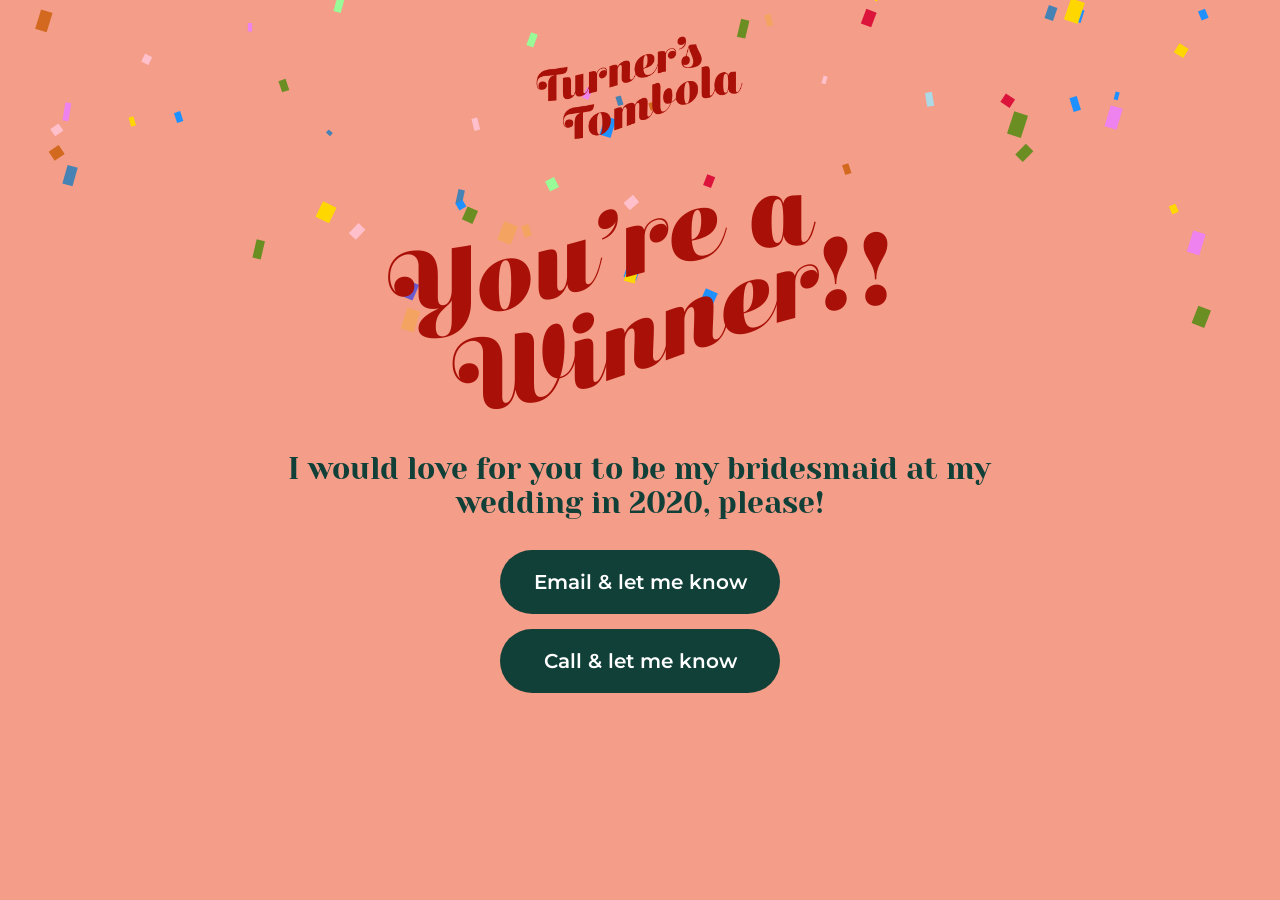
<file: winner/index.html>
<!doctype html>
<html>
<head>
    <meta charset="utf-8">
    <meta name="viewport" content="width=device-width, initial-scale=1.0, maximum-scale=1.0, user-scalable=no" />
    <title>You're A Winner</title>
    <link rel="stylesheet" href="styles.css">
    <link rel="stylesheet" href="animate.css">
    <link href="https://fonts.googleapis.com/css?family=Montserrat:600|Yeseva+One" rel="stylesheet">
    <script src="https://ajax.googleapis.com/ajax/libs/jquery/3.3.1/jquery.min.js"></script>   
    <script src="main.js"></script>
</head>
<body>
    <div class="container">
        <div class="inner-container">
            <img class="logo animated bounceInDown" src="img/tt.png">
            <br>
            <img class="winner-title animated jackInTheBox" src="img/winner.png">
            <br>
            <p class="body-text animated fadeInDown">I would love for you to be my bridesmaid at my wedding in 2020, please!</p>
            <br>
            <a href="mailto:turnercoywedding@jacobcoy.com?subject=Scratchcard Winner - Bridesmaid"><div class="btn animated fadeInDown">Email &amp; let me know</div></a>
            <br>
            <a href="tel:07962320396"><div class="btn-2 animated fadeInDown">Call &amp; let me know</div></a>
        </div>
    </div>
    <canvas id="canvas"></canvas>

</body>
</html>
</file>
<file: winner/styles.css>
html {
    -webkit-font-smoothing: antialiased;
	-moz-osx-font-smoothing: grayscale;
}

* {
    margin: 0;
    padding: 0;
}

body {
  background: #f49d88;
}

canvas {
  display: block;
  position: relative;
  z-index: -1;
  pointer-events: none;
}

.container {
    width: 80%;
    position: absolute;
    margin-left: 10%;
    margin-right: 10%;
    text-align: center;
    padding-top: 30px;
}

.logo {
    display: inline-block;
    max-width: 220px;
    height: auto;
    animation-delay: 0.25s;
}

.winner-title {
    display: inline-block;
    max-width: 522px;
    height: auto;
    margin-top: 30px;
    margin-bottom: 30px;
    animation-delay: 1.5s;
}

.body-text {
    display: inline-block;
    width: 70%;
    font-family: 'Yeseva One', cursive;
    font-size: 30px;
    color: #114039;
    font-weight: 400;
    margin-bottom: 30px;
    animation-delay: 3s;
}

.btn {
    display: inline-block;
    width: 220px;
    border-radius: 2em;
    background-color: #114039;
    padding: 20px 30px;
    font-family:  'Montserrat', sans-serif;
    font-size: 20px;
    font-weight: 600;
    color: white;
    margin-bottom: 15px;
    animation-delay: 4s;
}

.btn-2 {
    display: inline-block;
    width: 220px;
    border-radius: 2em;
    background-color: #114039;
    padding: 20px 30px;
    font-family: 'Montserrat', sans-serif;
    font-size: 20px;
    font-weight: 600;
    color: white;
    margin-bottom: 15px;
    animation-delay: 5s;
}

.buttonContainer {
  display: inline-block;
}

button {
  padding: 5px 10px;
  font-size: 20px;
}

@media only screen and (max-width: 600px) {
    .winner-title {
        display: inline-block;
        max-width: 340px;
        height: auto;
        margin-top: 20px;
        margin-bottom: 20px;
        animation-delay: 1.5s;
    }
    
    .logo {
        display: inline-block;
        max-width: 170px;
        height: auto;
        animation-delay: 0.25s;
    }
    
    .container {
        width: 90%;
        margin-left: 5%;
        margin-right: 5%;
    }
    
    .body-text {
        width: 100%;
    }
}

@media only screen and (max-width: 320px) {
    .winner-title {
        display: inline-block;
        max-width: 280px;
        height: auto;
        margin-top: 20px;
        margin-bottom: 20px;
        animation-delay: 1.5s;
    }
}
</file>
